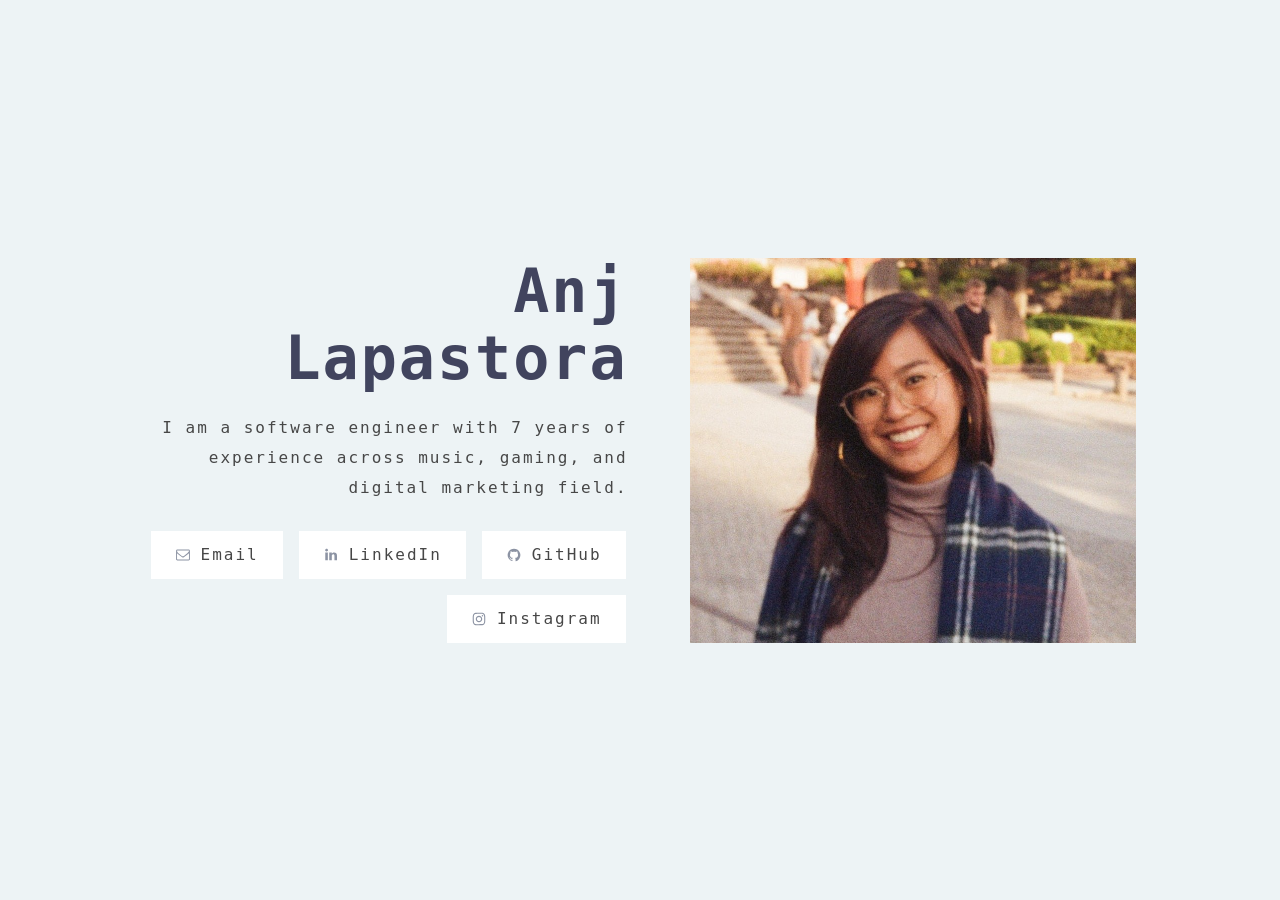
<file: index.html>
<!DOCTYPE html>
<html lang="en">
  <head>
    <meta http-equiv="Content-Type" content="text/html; charset=UTF-8" />
    <title>Anj Lapastora</title>
    <meta name="viewport" content="width=device-width,initial-scale=1" />
    <meta name="color-scheme" content="light only" />
    <meta name="description" content="Anj&#39;s Simple Portfolio" />
    <meta property="og:site_name" content="Anj Lapastora" />
    <meta property="og:title" content="Anj Lapastora" />
    <meta property="og:type" content="website" />
    <meta property="og:description" content="Anj&#39;s Simple Portfolio" />
    <meta property="og:image:type" content="image/jpeg" />
    <meta property="og:image:width" content="1280" />
    <meta property="og:image:height" content="800" />
    <link href="./assets/css2" rel="stylesheet" type="text/css" />
    <style>
      html,
      body,
      div,
      span,
      applet,
      object,
      iframe,
      h1,
      h2,
      h3,
      h4,
      h5,
      h6,
      p,
      blockquote,
      pre,
      a,
      abbr,
      acronym,
      address,
      big,
      cite,
      code,
      del,
      dfn,
      em,
      img,
      ins,
      kbd,
      q,
      s,
      samp,
      small,
      strike,
      strong,
      sub,
      sup,
      tt,
      var,
      b,
      u,
      i,
      center,
      dl,
      dt,
      dd,
      ol,
      ul,
      li,
      fieldset,
      form,
      label,
      legend,
      table,
      caption,
      tbody,
      tfoot,
      thead,
      tr,
      th,
      td,
      article,
      aside,
      canvas,
      details,
      embed,
      figure,
      figcaption,
      footer,
      header,
      hgroup,
      menu,
      nav,
      output,
      ruby,
      section,
      summary,
      time,
      mark,
      audio,
      video {
        margin: 0;
        padding: 0;
        border: 0;
        font-size: 100%;
        font: inherit;
        vertical-align: baseline;
      }
      article,
      aside,
      details,
      figcaption,
      figure,
      footer,
      header,
      hgroup,
      menu,
      nav,
      section {
        display: block;
      }
      body {
        line-height: 1;
      }
      ol,
      ul {
        list-style: none;
      }
      blockquote,
      q {
        quotes: none;
      }
      blockquote:before,
      blockquote:after,
      q:before,
      q:after {
        content: "";
        content: none;
      }
      table {
        border-collapse: collapse;
        border-spacing: 0;
      }
      body {
        -webkit-text-size-adjust: none;
      }
      mark {
        background-color: transparent;
        color: inherit;
      }
      input::-moz-focus-inner {
        border: 0;
        padding: 0;
      }
      input[type="text"],
      input[type="email"],
      select,
      textarea {
        -moz-appearance: none;
        -webkit-appearance: none;
        -ms-appearance: none;
        appearance: none;
      }
      *,
      *:before,
      *:after {
        box-sizing: border-box;
      }
      body {
        line-height: 1;
        min-height: var(--viewport-height);
        min-width: 320px;
        overflow-x: hidden;
        word-wrap: break-word;
        background-color: #edf3f5;
      }
      :root {
        --background-height: 100vh;
        --site-language-alignment: left;
        --site-language-direction: ltr;
        --site-language-flex-alignment: flex-start;
        --site-language-indent-left: 1;
        --site-language-indent-right: 0;
        --viewport-height: 100vh;
      }
      html {
        font-size: 17pt;
      }
      u {
        text-decoration: underline;
      }
      strong {
        color: inherit;
        font-weight: bolder;
      }
      em {
        font-style: italic;
      }
      code {
        background-color: rgba(144, 144, 144, 0.25);
        border-radius: 0.25em;
        font-family: "Lucida Console", "Courier New", monospace;
        font-size: 0.9em;
        font-weight: normal;
        letter-spacing: 0;
        margin: 0 0.25em;
        padding: 0.25em 0.5em;
        text-indent: 0;
      }
      mark {
        background-color: rgba(144, 144, 144, 0.25);
      }
      spoiler-text {
        -webkit-text-stroke: 0;
        background-color: rgba(32, 32, 32, 0.75);
        text-shadow: none;
        text-stroke: 0;
        color: transparent;
        cursor: pointer;
        transition: color 0.1s ease-in-out;
      }
      spoiler-text.active {
        color: #ffffff;
        cursor: text;
      }
      s {
        text-decoration: line-through;
      }
      sub {
        font-size: smaller;
        vertical-align: sub;
      }
      sup {
        font-size: smaller;
        vertical-align: super;
      }
      a {
        color: inherit;
        text-decoration: underline;
        transition: color 0.25s ease;
      }
      a[onclick]:not([href]) {
        cursor: pointer;
      }
      deferred-script {
        display: none;
      }
      #wrapper {
        -webkit-overflow-scrolling: touch;
        align-items: center;
        display: flex;
        flex-direction: column;
        justify-content: center;
        min-height: var(--viewport-height);
        overflow: hidden;
        position: relative;
        z-index: 2;
      }
      #main {
        --alignment: right;
        --flex-alignment: flex-end;
        --indent-left: 0;
        --indent-right: 1;
        --border-radius-tl: 0;
        --border-radius-tr: 0;
        --border-radius-br: 0;
        --border-radius-bl: 0;
        align-items: center;
        display: flex;
        flex-grow: 0;
        flex-shrink: 0;
        justify-content: center;
        max-width: 100%;
        position: relative;
        text-align: var(--alignment);
        z-index: 1;
        transition: opacity 1.375s ease-in-out 0s;
      }
      #main > .inner {
        --padding-horizontal: 4rem;
        --padding-vertical: 4rem;
        --spacing: 0rem;
        --width: 70rem;
        border-radius: var(--border-radius-tl) var(--border-radius-tr)
          var(--border-radius-br) var(--border-radius-bl);
        max-width: 100%;
        position: relative;
        width: var(--width);
        z-index: 1;
        padding: var(--padding-vertical) var(--padding-horizontal);
      }
      #main > .inner > * {
        margin-top: var(--spacing);
        margin-bottom: var(--spacing);
      }
      #main > .inner > :first-child {
        margin-top: 0 !important;
      }
      #main > .inner > :last-child {
        margin-bottom: 0 !important;
      }
      #main > .inner > .full {
        margin-left: calc(var(--padding-horizontal) * -1);
        max-width: calc(100% + calc(var(--padding-horizontal) * 2) + 0.4725px);
        width: calc(100% + calc(var(--padding-horizontal) * 2) + 0.4725px);
      }
      #main > .inner > .full:first-child {
        border-top-left-radius: inherit;
        border-top-right-radius: inherit;
        margin-top: calc(var(--padding-vertical) * -1) !important;
      }
      #main > .inner > .full:last-child {
        border-bottom-left-radius: inherit;
        border-bottom-right-radius: inherit;
        margin-bottom: calc(var(--padding-vertical) * -1) !important;
      }
      #main > .inner > .full.screen {
        border-radius: 0 !important;
        max-width: 100vw;
        position: relative;
        width: 100vw;
        left: 50%;
        margin-left: -50vw;
        right: auto;
      }
      body.is-loading #main {
        opacity: 0;
      }
      body.is-instant #main,
      body.is-instant #main > .inner > *,
      body.is-instant #main > .inner > section > * {
        transition: none !important;
      }
      body.is-instant:after {
        display: none !important;
        transition: none !important;
      }
      @keyframes loading-spinner {
        0% {
          transform: rotate(0deg);
        }
        100% {
          transform: rotate(360deg);
        }
      }
      .deferred:before {
        content: "";
        display: block;
        width: 4rem;
        height: 4rem;
        position: absolute;
        top: 50%;
        left: 50%;
        margin: -2rem 0 0 -2rem;
        animation: loading-spinner 1s infinite linear;
        transition: opacity 0.25s ease;
        transition-delay: 0.5s;
        opacity: 0;
        z-index: -1;
        background-image: url("[data-uri]");
        background-position: center;
        background-repeat: no-repeat;
        background-size: 3rem;
      }
      .deferred.loading:before {
        opacity: 0.35;
        z-index: 0;
      }
      .container {
        position: relative;
      }
      .container > .wrapper {
        vertical-align: top;
        position: relative;
        max-width: 100%;
        border-radius: inherit;
      }
      .container > .wrapper > .inner {
        vertical-align: top;
        position: relative;
        max-width: 100%;
        border-radius: inherit;
        text-align: var(--alignment);
      }
      #main .container.full:first-child > .wrapper {
        border-top-left-radius: inherit;
        border-top-right-radius: inherit;
      }
      #main .container.full:last-child > .wrapper {
        border-bottom-left-radius: inherit;
        border-bottom-right-radius: inherit;
      }
      #main .container.full:first-child > .wrapper > .inner {
        border-top-left-radius: inherit;
        border-top-right-radius: inherit;
      }
      #main .container.full:last-child > .wrapper > .inner {
        border-bottom-left-radius: inherit;
        border-bottom-right-radius: inherit;
      }
      #container02 {
        display: flex;
        width: 100%;
        align-items: center;
        justify-content: center;
        background-color: transparent;
      }
      #container02 > .wrapper > .inner {
        --gutters: 8rem;
        --padding-horizontal: 0rem;
        --padding-vertical: 0rem;
        --spacing: 1.25rem;
        padding: var(--padding-vertical) var(--padding-horizontal);
      }
      #container02 > .wrapper {
        max-width: var(--width);
        width: 100%;
      }
      #container02.default > .wrapper > .inner > * {
        margin-bottom: var(--spacing);
        margin-top: var(--spacing);
      }
      #container02.default > .wrapper > .inner > *:first-child {
        margin-top: 0 !important;
      }
      #container02.default > .wrapper > .inner > *:last-child {
        margin-bottom: 0 !important;
      }
      #container02.columns > .wrapper > .inner {
        flex-wrap: wrap;
        display: flex;
        align-items: center;
      }
      #container02.columns > .wrapper > .inner > * {
        flex-grow: 0;
        flex-shrink: 0;
        max-width: 100%;
        text-align: var(--alignment);
        padding: 0 0 0 var(--gutters);
      }
      #container02.columns > .wrapper > .inner > * > * {
        margin-bottom: var(--spacing);
        margin-top: var(--spacing);
      }
      #container02.columns > .wrapper > .inner > * > *:first-child {
        margin-top: 0 !important;
      }
      #container02.columns > .wrapper > .inner > * > *:last-child {
        margin-bottom: 0 !important;
      }
      #container02.columns > .wrapper > .inner > *:first-child {
        margin-left: calc(var(--gutters) * -1);
      }
      #container02.default > .wrapper > .inner > .full {
        margin-left: calc(var(--padding-horizontal) * -1);
        max-width: none !important;
        width: calc(100% + (var(--padding-horizontal) * 2) + 0.4725px);
      }
      #container02.default > .wrapper > .inner > .full:first-child {
        margin-top: calc(var(--padding-vertical) * -1) !important;
        border-top-left-radius: inherit;
        border-top-right-radius: inherit;
      }
      #container02.default > .wrapper > .inner > .full:last-child {
        margin-bottom: calc(var(--padding-vertical) * -1) !important;
        border-bottom-left-radius: inherit;
        border-bottom-right-radius: inherit;
      }
      #container02.columns > .wrapper > .inner > div > .full {
        margin-left: calc(var(--gutters) * -0.5);
        max-width: none !important;
        width: calc(100% + var(--gutters) + 0.4725px);
      }
      #container02.columns > .wrapper > .inner > div:first-child > .full {
        margin-left: calc(var(--padding-horizontal) * -1);
        width: calc(
          100% + var(--padding-horizontal) + calc(var(--gutters) * 0.5) +
            0.4725px
        );
      }
      #container02.columns > .wrapper > .inner > div:last-child > .full {
        width: calc(
          100% + var(--padding-horizontal) + calc(var(--gutters) * 0.5) +
            0.4725px
        );
      }
      #container02.columns > .wrapper > .inner > div > .full:first-child {
        margin-top: calc(var(--padding-vertical) * -1) !important;
      }
      #container02.columns > .wrapper > .inner > div > .full:last-child {
        margin-bottom: calc(var(--padding-vertical) * -1) !important;
      }
      #container02.columns > .wrapper > .inner > .full {
        align-self: stretch;
      }
      #container02.columns > .wrapper > .inner > .full:first-child {
        border-bottom-left-radius: inherit;
        border-top-left-radius: inherit;
      }
      #container02.columns > .wrapper > .inner > .full:last-child {
        border-bottom-right-radius: inherit;
        border-top-right-radius: inherit;
      }
      #container02.columns
        > .wrapper
        > .inner
        > .full
        > .full:first-child:last-child {
        border-radius: inherit;
        height: calc(100% + (var(--padding-vertical) * 2));
      }
      #container02.columns
        > .wrapper
        > .inner
        > .full
        > .full:first-child:last-child
        > * {
        border-radius: inherit;
        height: 100%;
        position: absolute;
        width: 100%;
      }
      #container02 > .wrapper > .inner > :nth-child(1) {
        width: calc(55% + (var(--gutters) / 2));
      }
      #container02 > .wrapper > .inner > :nth-child(2) {
        width: calc(45% + (var(--gutters) / 2));
      }
      h1,
      h2,
      h3,
      p {
        direction: var(--site-language-direction);
        position: relative;
      }
      h1 span.p,
      h2 span.p,
      h3 span.p,
      p span.p {
        display: block;
        position: relative;
      }
      h1 span[style],
      h2 span[style],
      h3 span[style],
      p span[style],
      h1 strong,
      h2 strong,
      h3 strong,
      p strong,
      h1 a,
      h2 a,
      h3 a,
      p a,
      h1 code,
      h2 code,
      h3 code,
      p code,
      h1 mark,
      h2 mark,
      h3 mark,
      p mark,
      h1 spoiler-text,
      h2 spoiler-text,
      h3 spoiler-text,
      p spoiler-text {
        -webkit-text-fill-color: currentcolor;
      }
      #text01 {
        color: #41445e;
        font-family: "Inconsolata", monospace;
        letter-spacing: 0.125rem;
        width: calc(100% + 0.125rem);
        font-size: 3.75em;
        line-height: 1.125;
        font-weight: 700;
      }
      #text01 a {
        text-decoration: underline;
      }
      #text01 a:hover {
        text-decoration: none;
      }
      #text01 span.p:nth-child(n + 2) {
        margin-top: 1rem;
      }
      #text02 {
        color: #474747;
        font-family: "Inconsolata", monospace;
        letter-spacing: 0.125rem;
        width: calc(100% + 0.125rem);
        font-size: 1em;
        line-height: 1.875;
        font-weight: 400;
      }
      #text02 a {
        text-decoration: underline;
      }
      #text02 a:hover {
        text-decoration: none;
      }
      #text02 span.p:nth-child(n + 2) {
        margin-top: 1rem;
      }
      .buttons {
        cursor: default;
        display: flex;
        justify-content: var(--flex-alignment);
        letter-spacing: 0;
        padding: 0;
      }
      .buttons li {
        max-width: 100%;
      }
      .buttons li a {
        align-items: center;
        justify-content: center;
        max-width: 100%;
        text-align: center;
        text-decoration: none;
        vertical-align: middle;
        white-space: nowrap;
      }
      #buttons02 {
        gap: 1rem;
        flex-direction: row;
        flex-wrap: wrap;
      }
      #buttons02:not(:first-child) {
        margin-top: 1.75rem !important;
      }
      #buttons02:not(:last-child) {
        margin-bottom: 1.75rem !important;
      }
      #buttons02 li a {
        display: inline-flex;
        width: auto;
        height: 3rem;
        line-height: 3rem;
        padding: 0 1.5rem;
        vertical-align: middle;
        font-family: "Inconsolata", monospace;
        letter-spacing: 0.125rem;
        padding-left: calc(0.125rem + 1.5rem);
        font-size: 1em;
        font-weight: 400;
        border-radius: 0rem;
        transition: color 0.25s ease, background-color 0.25s ease,
          border-color 0.25s ease;
      }
      #buttons02 li a svg {
        display: block;
        fill: #474747;
        flex-grow: 0;
        flex-shrink: 0;
        height: 100%;
        min-width: 16px;
        width: 1em;
        margin-left: -0.125em;
        margin-right: calc(0.5em + 0.125rem);
        transition: fill 0.25s ease;
      }
      #buttons02 li a .label {
        direction: var(--site-language-direction);
        overflow: hidden;
      }
      #buttons02 .button {
        background-color: #ffffff;
        color: #474747;
      }
      #buttons02 .button svg {
        fill: #8c93a3;
      }
      #buttons02 .button:hover {
        background-color: #ffe7d9 !important;
      }
      .image {
        display: block;
        line-height: 0;
        max-width: 100%;
        position: relative;
      }
      .image .frame {
        -webkit-backface-visibility: hidden;
        -webkit-transform: translate3d(0, 0, 0);
        display: inline-block;
        max-width: 100%;
        overflow: hidden;
        vertical-align: top;
        width: 100%;
      }
      .image .frame img {
        border-radius: 0 !important;
        max-width: 100%;
        vertical-align: top;
        width: inherit;
      }
      .image.full .frame {
        display: block;
      }
      .image.full:first-child .frame {
        border-top-left-radius: inherit;
        border-top-right-radius: inherit;
      }
      .image.full:last-child .frame {
        border-bottom-left-radius: inherit;
        border-bottom-right-radius: inherit;
      }
      #image01 .frame {
        width: 100vw;
        transition: none;
      }
      #image01 img {
        height: 100% !important;
        object-fit: cover;
        object-position: center;
        width: 100% !important;
      }
      #image01 .frame img {
        transition: none;
      }
      .icc-credits {
        display: block;
        opacity: 1 !important;
        position: relative;
        transition-delay: 0s !important;
      }
      .icc-credits span {
        border-radius: 24px;
        cursor: pointer;
        display: inline-block;
        font-family: Arial, sans-serif;
        font-size: 12px;
        letter-spacing: 0;
        line-height: 1;
        position: relative;
        text-decoration: none;
        width: auto;
      }
      .icc-credits span a {
        display: inline-block;
        padding: 0.5em 0.375em;
        position: relative;
        text-decoration: none;
        transition: color 0.25s ease, transform 0.25s ease;
        z-index: 1;
      }
      .icc-credits span a:before {
        content: "( ";
        opacity: 1;
        transition: opacity 0.25s ease;
      }
      .icc-credits span a:after {
        content: " )";
        opacity: 1;
        transition: opacity 0.25s ease;
      }
      .icc-credits span::after {
        background-image: linear-gradient(30deg, #a464a1 15%, #3b5dad 85%);
        border-radius: inherit;
        box-shadow: 0 0.25em 1.25em 0 rgba(0, 0, 0, 0.25);
        content: "";
        display: block;
        height: calc(100% + 2px);
        left: -1px;
        opacity: 0;
        pointer-events: none;
        position: absolute;
        top: -1px;
        transition: opacity 0.25s ease, box-shadow 0.25s ease,
          transform 0.25s ease;
        width: calc(100% + 2px);
      }
      .icc-credits span:hover {
        text-transform: none !important;
      }
      .icc-credits span:hover a {
        color: #ffffff !important;
        transform: scale(1.1) translateY(-0.05rem);
      }
      .icc-credits span:hover a:before {
        opacity: 0;
      }
      .icc-credits span:hover a:after {
        opacity: 0;
      }
      .icc-credits span:hover::after {
        opacity: 1;
        transform: scale(1.1) translateY(-0.05rem);
      }
      #credits span {
        color: rgba(65, 68, 94, 0.498);
        margin-top: 1.5rem !important;
      }
      @media (max-width: 1920px) {
      }
      @media (max-width: 1680px) {
        html {
          font-size: 12pt;
        }
      }
      @media (max-width: 1280px) {
        html {
          font-size: 12pt;
        }
      }
      @media (max-width: 1024px) {
      }
      @media (max-width: 980px) {
        html {
          font-size: 11pt;
        }
      }
      @media (max-width: 736px) {
        html {
          font-size: 12pt;
        }
        #main {
          --alignment: center;
          --flex-alignment: center;
          --indent-left: 1;
          --indent-right: 1;
        }
        #main > .inner {
          --padding-horizontal: 2rem;
          --padding-vertical: 2rem;
          --spacing: 0rem;
        }
        #container02 > .wrapper > .inner {
          --gutters: 4rem;
          --padding-horizontal: 0rem;
          --padding-vertical: 0rem;
          --spacing: 1.25rem;
        }
        #container02.columns > .wrapper > .inner {
          flex-direction: column-reverse !important;
          flex-wrap: nowrap !important;
        }
        #container02.columns > .wrapper > .inner > span {
          height: 0;
          margin-top: calc(var(--padding-vertical) * -2);
          pointer-events: none;
          visibility: hidden;
        }
        #container02.columns > .wrapper > .inner > *:first-child {
          margin-left: 0 !important;
          padding-bottom: 0 !important;
        }
        #container02.columns > .wrapper > .inner > * {
          padding: calc(var(--gutters) * 0.5) 0 !important;
        }
        #container02.columns > .wrapper > .inner > *:last-child {
          padding-top: 0 !important;
        }
        #container02.columns > .wrapper > .inner > div > .full {
          margin-left: calc(var(--padding-horizontal) * -1);
          width: calc(100% + (var(--padding-horizontal) * 2) + 0.4725px);
        }
        #container02.columns > .wrapper > .inner > div:first-of-type > .full {
          margin-left: calc(var(--padding-horizontal) * -1);
          width: calc(100% + (var(--padding-horizontal) * 2) + 0.4725px);
        }
        #container02.columns > .wrapper > .inner > div:last-of-type > .full {
          margin-left: calc(var(--padding-horizontal) * -1);
          width: calc(100% + (var(--padding-horizontal) * 2) + 0.4725px);
        }
        #container02.columns > .wrapper > .inner > div > .full:first-child {
          margin-top: calc(var(--gutters) * -0.5) !important;
        }
        #container02.columns > .wrapper > .inner > div > .full:last-child {
          margin-bottom: calc(var(--gutters) * -0.5) !important;
        }
        #container02.columns
          > .wrapper
          > .inner
          > div:last-of-type
          > .full:first-child {
          margin-top: calc(var(--padding-vertical) * -1) !important;
        }
        #container02.columns
          > .wrapper
          > .inner
          > div:first-of-type
          > .full:last-child {
          margin-bottom: calc(var(--padding-vertical) * -1) !important;
        }
        #container02.columns > .wrapper > .inner > div:last-of-type,
        #container02.columns
          > .wrapper
          > .inner
          > div:last-of-type
          > .full:first-child {
          border-top-left-radius: inherit;
          border-top-right-radius: inherit;
        }
        #container02.columns > .wrapper > .inner > div:first-of-type,
        #container02.columns
          > .wrapper
          > .inner
          > div:first-of-type
          > .full:last-child {
          border-bottom-left-radius: inherit;
          border-bottom-right-radius: inherit;
        }
        #container02.columns > .wrapper > .inner > div:last-of-type,
        #container02.columns
          > .wrapper
          > .inner
          > div:last-of-type
          > .full:last-child {
          border-bottom-right-radius: 0 !important;
        }
        #container02.columns > .wrapper > .inner > div:first-of-type,
        #container02.columns
          > .wrapper
          > .inner
          > div:first-of-type
          > .full:first-child {
          border-top-left-radius: 0 !important;
        }
        #container02.columns
          > .wrapper
          > .inner
          > .full
          > .full:first-child:last-child {
          height: auto;
        }
        #container02.columns
          > .wrapper
          > .inner
          > .full
          > .full:first-child:last-child
          > * {
          height: auto;
          position: relative;
          width: auto;
        }
        #container02 > .wrapper > .inner > :nth-child(1) {
          min-height: 100% !important;
          width: 100% !important;
        }
        #container02 > .wrapper > .inner > :nth-child(2) {
          min-height: 100% !important;
          width: 100% !important;
        }
        #text01 {
          letter-spacing: 0.109375rem;
          width: calc(100% + 0.109375rem);
          font-size: 3em;
          line-height: 1.25;
        }
        #text02 {
          letter-spacing: 0.109375rem;
          width: calc(100% + 0.109375rem);
          font-size: 1em;
          line-height: 1.875;
        }
        #buttons02 {
          gap: 1rem;
        }
        #buttons02:not(:first-child) {
          margin-top: 1.3125rem !important;
        }
        #buttons02:not(:last-child) {
          margin-bottom: 1.3125rem !important;
        }
        #buttons02 li a {
          letter-spacing: 0.125rem;
          padding-left: calc(0.125rem + 1.5rem);
          font-size: 1em;
        }
        #buttons02 li a svg {
          width: 1em;
        }
        #image01 .frame {
          height: 18.75rem !important;
        }
        #image01 img {
          height: 100% !important;
          object-fit: cover;
          object-position: center;
          width: 100% !important;
        }
      }
      @media (max-width: 480px) {
        #main > .inner {
          --spacing: 0rem;
        }
        #container02 > .wrapper > .inner {
          --spacing: 1.09375rem;
        }
        #buttons02 {
          flex-direction: column;
          flex-wrap: nowrap;
        }
        #buttons02 li a {
          max-width: 32rem;
          width: 100%;
        }
        #image01 .frame {
          height: 15rem !important;
        }
      }
      @media (max-width: 360px) {
        #main > .inner {
          --padding-horizontal: 1.5rem;
          --padding-vertical: 1.5rem;
          --spacing: 0rem;
        }
        #container02 > .wrapper > .inner {
          --gutters: 4rem;
          --padding-horizontal: 0rem;
          --padding-vertical: 0rem;
          --spacing: 0.9375rem;
        }
        #text01 {
          font-size: 3em;
        }
        #text02 {
          font-size: 1em;
        }
        #buttons02 {
          gap: 0.75rem;
        }
        #image01 .frame {
          height: 13.125rem !important;
        }
      }
    </style>
    <noscript
      ><style>
        body {
          overflow: auto !important;
        }
        #main {
          opacity: 1 !important;
          transform: none !important;
          transition: none !important;
          filter: none !important;
        }
      </style></noscript
    >
    <style></style>
  </head>
  <body class="is-ready">
    <svg
      xmlns="http://www.w3.org/2000/svg"
      version="1.1"
      xmlns:xlink="http://www.w3.org/1999/xlink"
      viewBox="0 0 40 40"
      display="none"
      width="0"
      height="0"
    >
      <symbol id="icon-c0646d28bbeb18e39eb973f96b44bd0f" viewBox="0 0 40 40">
        <path
          d="M34.9,30.5V15.6c-0.4,0.4-0.8,0.9-1.4,1.2c-3.4,2.7-6.2,4.8-8.2,6.6c-0.6,0.5-1.1,0.9-1.6,1.2c-0.4,0.3-0.9,0.6-1.7,0.9 c-0.7,0.3-1.4,0.5-2,0.5l0,0c-0.6,0-1.2-0.2-2-0.5c-0.7-0.3-1.2-0.6-1.7-0.9c-0.4-0.3-0.9-0.7-1.6-1.2c-2.1-1.7-4.8-3.8-8.2-6.6 c-0.5-0.4-0.9-0.8-1.4-1.2v14.9c0,0.2,0.1,0.3,0.2,0.4C5.7,31,5.9,31.1,6,31.1h28.4c0.2,0,0.3-0.1,0.4-0.2 C34.8,30.8,34.9,30.7,34.9,30.5L34.9,30.5z M34.9,10.2V9.7c0,0,0-0.1,0-0.2c0-0.1,0-0.2-0.1-0.2c-0.1,0-0.1,0-0.1-0.2 c0-0.1-0.1-0.2-0.2-0.1c-0.1,0-0.2,0-0.3,0H5.8C5.6,8.9,5.4,9,5.3,9.1C5.2,9.2,5.1,9.3,5.1,9.5c0,2.2,0.9,4,2.8,5.5 c2.5,2,5.1,4,7.7,6.1c0.1,0.1,0.3,0.2,0.7,0.5c0.4,0.3,0.6,0.5,0.9,0.7c0.2,0.2,0.5,0.4,0.8,0.6c0.3,0.2,0.7,0.4,0.9,0.5 c0.3,0.1,0.6,0.2,0.8,0.2l0,0c0.2,0,0.5-0.1,0.8-0.2c0.3-0.1,0.6-0.3,0.9-0.5c0.3-0.2,0.6-0.4,0.8-0.6c0.2-0.2,0.5-0.4,0.9-0.7 c0.4-0.3,0.6-0.5,0.6-0.5c2.7-2.1,5.3-4.2,7.7-6.1c0.7-0.5,1.4-1.2,2-2.2C34.6,11.8,34.9,11,34.9,10.2L34.9,10.2z M37.3,9.5v21 c0,0.8-0.3,1.6-0.9,2.2s-1.4,0.9-2.2,0.9H5.8c-0.8,0-1.6-0.3-2.2-0.9c-0.6-0.6-0.9-1.4-0.9-2.2v-21c0-0.8,0.3-1.6,0.9-2.2 s1.4-0.9,2.2-0.9h28.4c0.8,0,1.6,0.3,2.2,0.9S37.3,8.7,37.3,9.5z"
        ></path>
      </symbol>
      <symbol id="icon-bf393d6ea48a4e69e1ed58a3563b94a5" viewBox="0 0 40 40">
        <path
          d="M12.1,13.8v19.1H5.7V13.8C5.7,13.8,12.1,13.8,12.1,13.8z M12.5,7.9c0,0.9-0.3,1.7-1,2.4c-0.7,0.6-1.5,0.9-2.6,0.9h0 c-1.1,0-1.9-0.3-2.5-0.9c-0.6-0.6-1-1.4-1-2.4c0-1,0.3-1.7,1-2.4S7.9,4.6,9,4.6s1.9,0.3,2.6,0.9S12.5,6.9,12.5,7.9z M35,22v11h-6.4 V22.7c0-1.4-0.3-2.4-0.8-3.2c-0.5-0.8-1.3-1.1-2.4-1.1c-0.8,0-1.5,0.2-2,0.7c-0.5,0.4-1,1-1.2,1.7c-0.1,0.4-0.2,0.9-0.2,1.6v10.7 h-6.4c0-5.1,0-9.3,0-12.5s0-5.1,0-5.7l0-0.9H22v2.8h0c0.3-0.4,0.5-0.8,0.8-1.1c0.3-0.3,0.6-0.6,1.1-1c0.5-0.4,1-0.6,1.7-0.8 c0.7-0.2,1.4-0.3,2.2-0.3c2.2,0,4,0.7,5.3,2.2C34.4,17,35,19.1,35,22L35,22z"
        ></path>
      </symbol>
      <symbol id="icon-8c4b37645de3c276d895d87df51ba614" viewBox="0 0 40 40">
        <path
          d="M36,20.3c0,3.5-1,6.6-3.1,9.4c-2,2.8-4.7,4.7-7.9,5.8c-0.4,0.1-0.6,0-0.8-0.1c-0.2-0.2-0.3-0.4-0.3-0.6v-4.4 c0-1.3-0.4-2.3-1.1-3c0.8-0.1,1.5-0.2,2.1-0.4c0.6-0.2,1.3-0.4,2-0.8c0.7-0.4,1.2-0.8,1.7-1.4c0.5-0.5,0.8-1.3,1.1-2.2 s0.4-2,0.4-3.1c0-1.7-0.5-3.1-1.6-4.3c0.5-1.3,0.5-2.7-0.2-4.2c-0.4-0.1-1,0-1.7,0.2c-0.7,0.3-1.4,0.6-1.9,0.9L24,12.5 c-1.3-0.4-2.6-0.5-4-0.5s-2.7,0.2-4,0.5c-0.2-0.2-0.5-0.3-0.9-0.6c-0.4-0.2-0.9-0.5-1.7-0.8c-0.8-0.3-1.4-0.4-1.8-0.3 c-0.6,1.6-0.7,3-0.1,4.2c-1.1,1.2-1.6,2.6-1.6,4.3c0,1.2,0.1,2.2,0.4,3.1s0.6,1.6,1.1,2.2s1,1,1.7,1.4c0.7,0.4,1.3,0.6,2,0.8 c0.6,0.2,1.3,0.3,2.1,0.4c-0.6,0.5-0.9,1.2-1,2.1c-0.3,0.1-0.6,0.2-0.9,0.3c-0.3,0.1-0.7,0.1-1.2,0.1c-0.5,0-0.9-0.1-1.4-0.4 c-0.5-0.3-0.8-0.7-1.2-1.3c-0.3-0.4-0.6-0.8-1-1.1c-0.4-0.3-0.8-0.4-1-0.5L9,26.5c-0.3,0-0.5,0-0.6,0.1c-0.1,0.1-0.1,0.1-0.1,0.2 c0,0.1,0.1,0.2,0.2,0.3c0.1,0.1,0.2,0.2,0.3,0.2l0.1,0.1c0.3,0.1,0.6,0.4,0.9,0.8s0.5,0.7,0.7,1.1l0.2,0.5c0.2,0.5,0.5,1,0.9,1.3 c0.4,0.3,0.9,0.5,1.4,0.6c0.5,0.1,1,0.1,1.4,0.1c0.5,0,0.9,0,1.2-0.1l0.5-0.1c0,0.5,0,1.1,0,1.9c0,0.7,0,1.1,0,1.1 c0,0.2-0.1,0.5-0.3,0.6c-0.2,0.2-0.5,0.2-0.8,0.1c-3.2-1.1-5.8-3-7.9-5.8S4,23.8,4,20.3c0-2.9,0.7-5.6,2.1-8S9.5,7.8,12,6.4 s5.1-2.1,8-2.1s5.6,0.7,8,2.1s4.4,3.4,5.8,5.8S36,17.4,36,20.3L36,20.3z"
        ></path>
      </symbol>
      <symbol id="icon-85976685de3e4af37529a1ce5d57d2a7" viewBox="0 0 40 40">
        <path
          d="M20,7c4.2,0,4.7,0,6.3,0.1c1.5,0.1,2.3,0.3,3,0.5C30,8,30.5,8.3,31.1,8.9c0.5,0.5,0.9,1.1,1.2,1.8c0.2,0.5,0.5,1.4,0.5,3 C33,15.3,33,15.8,33,20s0,4.7-0.1,6.3c-0.1,1.5-0.3,2.3-0.5,3c-0.3,0.7-0.6,1.2-1.2,1.8c-0.5,0.5-1.1,0.9-1.8,1.2 c-0.5,0.2-1.4,0.5-3,0.5C24.7,33,24.2,33,20,33s-4.7,0-6.3-0.1c-1.5-0.1-2.3-0.3-3-0.5C10,32,9.5,31.7,8.9,31.1 C8.4,30.6,8,30,7.7,29.3c-0.2-0.5-0.5-1.4-0.5-3C7,24.7,7,24.2,7,20s0-4.7,0.1-6.3c0.1-1.5,0.3-2.3,0.5-3C8,10,8.3,9.5,8.9,8.9 C9.4,8.4,10,8,10.7,7.7c0.5-0.2,1.4-0.5,3-0.5C15.3,7.1,15.8,7,20,7z M20,4.3c-4.3,0-4.8,0-6.5,0.1c-1.6,0-2.8,0.3-3.8,0.7 C8.7,5.5,7.8,6,6.9,6.9C6,7.8,5.5,8.7,5.1,9.7c-0.4,1-0.6,2.1-0.7,3.8c-0.1,1.7-0.1,2.2-0.1,6.5s0,4.8,0.1,6.5 c0,1.6,0.3,2.8,0.7,3.8c0.4,1,0.9,1.9,1.8,2.8c0.9,0.9,1.7,1.4,2.8,1.8c1,0.4,2.1,0.6,3.8,0.7c1.6,0.1,2.2,0.1,6.5,0.1 s4.8,0,6.5-0.1c1.6-0.1,2.9-0.3,3.8-0.7c1-0.4,1.9-0.9,2.8-1.8c0.9-0.9,1.4-1.7,1.8-2.8c0.4-1,0.6-2.1,0.7-3.8 c0.1-1.6,0.1-2.2,0.1-6.5s0-4.8-0.1-6.5c-0.1-1.6-0.3-2.9-0.7-3.8c-0.4-1-0.9-1.9-1.8-2.8c-0.9-0.9-1.7-1.4-2.8-1.8 c-1-0.4-2.1-0.6-3.8-0.7C24.8,4.3,24.3,4.3,20,4.3L20,4.3L20,4.3z"
        ></path>
        <path
          d="M20,11.9c-4.5,0-8.1,3.7-8.1,8.1s3.7,8.1,8.1,8.1s8.1-3.7,8.1-8.1S24.5,11.9,20,11.9z M20,25.2c-2.9,0-5.2-2.3-5.2-5.2 s2.3-5.2,5.2-5.2s5.2,2.3,5.2,5.2S22.9,25.2,20,25.2z"
        ></path>
        <path
          d="M30.6,11.6c0,1-0.8,1.9-1.9,1.9c-1,0-1.9-0.8-1.9-1.9s0.8-1.9,1.9-1.9C29.8,9.7,30.6,10.5,30.6,11.6z"
        ></path>
      </symbol>
    </svg>
    <div id="wrapper">
      <div id="main">
        <div class="inner">
          <div id="container02" class="container columns">
            <div class="wrapper">
              <div class="inner">
                <div>
                  <h1 id="text01"><strong>Anj Lapastora</strong></h1>
                  <p id="text02">
                    I am a software engineer with 7 years of experience across
                    music, gaming, and digital marketing field.
                  </p>
                  <ul id="buttons02" class="buttons">
                    <li>
                      <a
                        href="mailto:angelicalapastora@gmail.com"
                        class="button n01"
                        ><svg>
                          <use
                            xlink:href="#icon-c0646d28bbeb18e39eb973f96b44bd0f"
                          ></use></svg
                        ><span class="label">Email</span></a
                      >
                    </li>
                    <li>
                      <a
                        href="https://www.linkedin.com/in/angelica-lapastora-6585b2139?utm_source=share&amp;utm_campaign=share_via&amp;utm_content=profile&amp;utm_medium=ios_app"
                        class="button n02"
                        ><svg>
                          <use
                            xlink:href="#icon-bf393d6ea48a4e69e1ed58a3563b94a5"
                          ></use></svg
                        ><span class="label">LinkedIn</span></a
                      >
                    </li>
                    <li>
                      <a
                        href="https://github.com/anjlapastora"
                        class="button n03"
                        ><svg>
                          <use
                            xlink:href="#icon-8c4b37645de3c276d895d87df51ba614"
                          ></use></svg
                        ><span class="label">GitHub</span></a
                      >
                    </li>
                    <li>
                      <a
                        href="https://www.instagram.com/francesanj/"
                        class="button n04"
                        ><svg>
                          <use
                            xlink:href="#icon-85976685de3e4af37529a1ce5d57d2a7"
                          ></use></svg
                        ><span class="label">Instagram</span></a
                      >
                    </li>
                  </ul>
                </div>
                <div class="full">
                  <div id="image01" class="image full" data-position="center">
                    <span
                      class="frame deferred"
                      style="
                        background-image: none;
                        background-size: 100% 100%;
                        background-position: left top;
                        background-repeat: no-repeat;
                      "
                      ><img
                        src="./assets/image01.jpg"
                        data-src="done"
                        alt=""
                        style="opacity: 1"
                    /></span>
                  </div>
                </div>
              </div>
            </div>
          </div>
          </div>
        </div>
      </div>
    </div>
    <script>
      (function () {
        var on = addEventListener,
          off = removeEventListener,
          $ = function (q) {
            return document.querySelector(q);
          },
          $$ = function (q) {
            return document.querySelectorAll(q);
          },
          $body = document.body,
          $inner = $(".inner"),
          client = (function () {
            var o = {
                browser: "other",
                browserVersion: 0,
                os: "other",
                osVersion: 0,
                mobile: false,
                canUse: null,
                flags: { lsdUnits: false },
              },
              ua = navigator.userAgent,
              a,
              i;
            a = [
              ["firefox", /Firefox\/([0-9\.]+)/],
              ["edge", /Edge\/([0-9\.]+)/],
              ["safari", /Version\/([0-9\.]+).+Safari/],
              ["chrome", /Chrome\/([0-9\.]+)/],
              ["chrome", /CriOS\/([0-9\.]+)/],
              ["ie", /Trident\/.+rv:([0-9]+)/],
            ];
            for (i = 0; i < a.length; i++) {
              if (ua.match(a[i][1])) {
                o.browser = a[i][0];
                o.browserVersion = parseFloat(RegExp.$1);
                break;
              }
            }
            a = [
              [
                "ios",
                /([0-9_]+) like Mac OS X/,
                function (v) {
                  return v.replace("_", ".").replace("_", "");
                },
              ],
              [
                "ios",
                /CPU like Mac OS X/,
                function (v) {
                  return 0;
                },
              ],
              [
                "ios",
                /iPad; CPU/,
                function (v) {
                  return 0;
                },
              ],
              ["android", /Android ([0-9\.]+)/, null],
              [
                "mac",
                /Macintosh.+Mac OS X ([0-9_]+)/,
                function (v) {
                  return v.replace("_", ".").replace("_", "");
                },
              ],
              ["windows", /Windows NT ([0-9\.]+)/, null],
              ["undefined", /Undefined/, null],
            ];
            for (i = 0; i < a.length; i++) {
              if (ua.match(a[i][1])) {
                o.os = a[i][0];
                o.osVersion = parseFloat(
                  a[i][2] ? a[i][2](RegExp.$1) : RegExp.$1
                );
                break;
              }
            }
            if (
              o.os == "mac" &&
              "ontouchstart" in window &&
              ((screen.width == 1024 && screen.height == 1366) ||
                (screen.width == 834 && screen.height == 1112) ||
                (screen.width == 810 && screen.height == 1080) ||
                (screen.width == 768 && screen.height == 1024))
            )
              o.os = "ios";
            o.mobile = o.os == "android" || o.os == "ios";
            var _canUse = document.createElement("div");
            o.canUse = function (property, value) {
              var style;
              style = _canUse.style;
              if (!(property in style)) return false;
              if (typeof value !== "undefined") {
                style[property] = value;
                if (style[property] == "") return false;
              }
              return true;
            };
            o.flags.lsdUnits = o.canUse("width", "100dvw");
            return o;
          })(),
          trigger = function (t) {
            dispatchEvent(new Event(t));
          },
          cssRules = function (selectorText) {
            var ss = document.styleSheets,
              a = [],
              f = function (s) {
                var r = s.cssRules,
                  i;
                for (i = 0; i < r.length; i++) {
                  if (
                    r[i] instanceof CSSMediaRule &&
                    matchMedia(r[i].conditionText).matches
                  )
                    f(r[i]);
                  else if (
                    r[i] instanceof CSSStyleRule &&
                    r[i].selectorText == selectorText
                  )
                    a.push(r[i]);
                }
              },
              x,
              i;
            for (i = 0; i < ss.length; i++) f(ss[i]);
            return a;
          },
          thisHash = function () {
            var h = location.hash ? location.hash.substring(1) : null,
              a;
            if (!h) return null;
            if (h.match(/\?/)) {
              a = h.split("?");
              h = a[0];
              history.replaceState(undefined, undefined, "#" + h);
              window.location.search = a[1];
            }
            if (h.length > 0 && !h.match(/^[a-zA-Z]/)) h = "x" + h;
            if (typeof h == "string") h = h.toLowerCase();
            return h;
          },
          scrollToElement = function (e, style, duration) {
            var y, cy, dy, start, easing, offset, f;
            if (!e) y = 0;
            else {
              offset =
                (e.dataset.scrollOffset
                  ? parseInt(e.dataset.scrollOffset)
                  : 0) *
                parseFloat(getComputedStyle(document.documentElement).fontSize);
              switch (
                e.dataset.scrollBehavior ? e.dataset.scrollBehavior : "default"
              ) {
                case "default":
                default:
                  y = e.offsetTop + offset;
                  break;
                case "center":
                  if (e.offsetHeight < window.innerHeight)
                    y =
                      e.offsetTop -
                      (window.innerHeight - e.offsetHeight) / 2 +
                      offset;
                  else y = e.offsetTop - offset;
                  break;
                case "previous":
                  if (e.previousElementSibling)
                    y =
                      e.previousElementSibling.offsetTop +
                      e.previousElementSibling.offsetHeight +
                      offset;
                  else y = e.offsetTop + offset;
                  break;
              }
            }
            if (!style) style = "smooth";
            if (!duration) duration = 750;
            if (style == "instant") {
              window.scrollTo(0, y);
              return;
            }
            start = Date.now();
            cy = window.scrollY;
            dy = y - cy;
            switch (style) {
              case "linear":
                easing = function (t) {
                  return t;
                };
                break;
              case "smooth":
                easing = function (t) {
                  return t < 0.5
                    ? 4 * t * t * t
                    : (t - 1) * (2 * t - 2) * (2 * t - 2) + 1;
                };
                break;
            }
            f = function () {
              var t = Date.now() - start;
              if (t >= duration) window.scroll(0, y);
              else {
                window.scroll(0, cy + dy * easing(t / duration));
                requestAnimationFrame(f);
              }
            };
            f();
          },
          scrollToTop = function () {
            scrollToElement(null);
          },
          loadElements = function (parent) {
            var a, e, x, i;
            a = parent.querySelectorAll('iframe[data-src]:not([data-src=""])');
            for (i = 0; i < a.length; i++) {
              a[i].contentWindow.location.replace(a[i].dataset.src);
              a[i].dataset.initialSrc = a[i].dataset.src;
              a[i].dataset.src = "";
            }
            a = parent.querySelectorAll("video[autoplay]");
            for (i = 0; i < a.length; i++) {
              if (a[i].paused) a[i].play();
            }
            e = parent.querySelector('[data-autofocus="1"]');
            x = e ? e.tagName : null;
            switch (x) {
              case "FORM":
                e = e.querySelector(
                  ".field input, .field select, .field textarea"
                );
                if (e) e.focus();
                break;
              default:
                break;
            }
            a = parent.querySelectorAll("deferred-script");
            for (i = 0; i < a.length; i++) {
              x = document.createElement("script");
              x.setAttribute("data-deferred", "");
              if (a[i].getAttribute("src"))
                x.setAttribute("src", a[i].getAttribute("src"));
              if (a[i].textContent) x.textContent = a[i].textContent;
              a[i].replaceWith(x);
            }
          },
          unloadElements = function (parent) {
            var a, e, x, i;
            a = parent.querySelectorAll('iframe[data-src=""]');
            for (i = 0; i < a.length; i++) {
              if (a[i].dataset.srcUnload === "0") continue;
              if ("initialSrc" in a[i].dataset)
                a[i].dataset.src = a[i].dataset.initialSrc;
              else a[i].dataset.src = a[i].src;
              a[i].contentWindow.location.replace("about:blank");
            }
            a = parent.querySelectorAll("video");
            for (i = 0; i < a.length; i++) {
              if (!a[i].paused) a[i].pause();
            }
            e = $(":focus");
            if (e) e.blur();
          };
        window._scrollToTop = scrollToTop;
        var thisUrl = function () {
          return window.location.href
            .replace(window.location.search, "")
            .replace(/#$/, "");
        };
        var getVar = function (name) {
          var a = window.location.search.substring(1).split("&"),
            b,
            k;
          for (k in a) {
            b = a[k].split("=");
            if (b[0] == name) return b[1];
          }
          return null;
        };
        var errors = {
          handle: function (handler) {
            window.onerror = function (message, url, line, column, error) {
              handler(error.message);
              return true;
            };
          },
          unhandle: function () {
            window.onerror = null;
          },
        };
        on("load", loadHandler);
        loadElements(document.body);
        var style, sheet, rule;
        style = document.createElement("style");
        style.appendChild(document.createTextNode(""));
        document.head.appendChild(style);
        sheet = style.sheet;
        if (client.mobile) {
          (function () {
            if (client.flags.lsdUnits) {
              document.documentElement.style.setProperty(
                "--viewport-height",
                "100svh"
              );
              document.documentElement.style.setProperty(
                "--background-height",
                "100lvh"
              );
            } else {
              var f = function () {
                document.documentElement.style.setProperty(
                  "--viewport-height",
                  window.innerHeight + "px"
                );
                document.documentElement.style.setProperty(
                  "--background-height",
                  window.innerHeight + 250 + "px"
                );
              };
              on("load", f);
              on("orientationchange", function () {
                setTimeout(function () {
                  f();
                }, 100);
              });
            }
          })();
        }
        if (client.os == "android") {
          (function () {
            sheet.insertRule("body::after { }", 0);
            rule = sheet.cssRules[0];
            var f = function () {
              rule.style.cssText =
                "height: " + Math.max(screen.width, screen.height) + "px";
            };
            on("load", f);
            on("orientationchange", f);
            on("touchmove", f);
          })();
          $body.classList.add("is-touch");
        } else if (client.os == "ios") {
          if (client.osVersion <= 11)
            (function () {
              sheet.insertRule("body::after { }", 0);
              rule = sheet.cssRules[0];
              rule.style.cssText = "-webkit-transform: scale(1.0)";
            })();
          if (client.osVersion <= 11)
            (function () {
              sheet.insertRule("body.ios-focus-fix::before { }", 0);
              rule = sheet.cssRules[0];
              rule.style.cssText = "height: calc(100% + 60px)";
              on(
                "focus",
                function (event) {
                  $body.classList.add("ios-focus-fix");
                },
                true
              );
              on(
                "blur",
                function (event) {
                  $body.classList.remove("ios-focus-fix");
                },
                true
              );
            })();
          $body.classList.add("is-touch");
        }
        var scrollEvents = {
          items: [],
          add: function (o) {
            this.items.push({
              element: o.element,
              triggerElement:
                "triggerElement" in o && o.triggerElement
                  ? o.triggerElement
                  : o.element,
              enter: "enter" in o ? o.enter : null,
              leave: "leave" in o ? o.leave : null,
              mode: "mode" in o ? o.mode : 4,
              threshold: "threshold" in o ? o.threshold : 0.25,
              offset: "offset" in o ? o.offset : 0,
              initialState: "initialState" in o ? o.initialState : null,
              state: false,
            });
          },
          handler: function () {
            var height, top, bottom, scrollPad;
            if (client.os == "ios") {
              height = document.documentElement.clientHeight;
              top = document.body.scrollTop + window.scrollY;
              bottom = top + height;
              scrollPad = 125;
            } else {
              height = document.documentElement.clientHeight;
              top = document.documentElement.scrollTop;
              bottom = top + height;
              scrollPad = 0;
            }
            scrollEvents.items.forEach(function (item) {
              var elementTop,
                elementBottom,
                viewportTop,
                viewportBottom,
                bcr,
                pad,
                state,
                a,
                b;
              if (!item.enter && !item.leave) return true;
              if (!item.triggerElement) return true;
              if (item.triggerElement.offsetParent === null) {
                if (item.state == true && item.leave) {
                  item.state = false;
                  item.leave.apply(item.element);
                  if (!item.enter) item.leave = null;
                }
                return true;
              }
              bcr = item.triggerElement.getBoundingClientRect();
              elementTop = top + Math.floor(bcr.top);
              elementBottom = elementTop + bcr.height;
              if (item.initialState !== null) {
                state = item.initialState;
                item.initialState = null;
              } else {
                switch (item.mode) {
                  case 1:
                  default:
                    state =
                      bottom > elementTop - item.offset &&
                      top < elementBottom + item.offset;
                    break;
                  case 2:
                    a = top + height * 0.5;
                    state =
                      a > elementTop - item.offset &&
                      a < elementBottom + item.offset;
                    break;
                  case 3:
                    a = top + height * item.threshold;
                    if (a - height * 0.375 <= 0) a = 0;
                    b = top + height * (1 - item.threshold);
                    if (
                      b + height * 0.375 >=
                      document.body.scrollHeight - scrollPad
                    )
                      b = document.body.scrollHeight + scrollPad;
                    state =
                      b > elementTop - item.offset &&
                      a < elementBottom + item.offset;
                    break;
                  case 4:
                    pad = height * item.threshold;
                    viewportTop = top + pad;
                    viewportBottom = bottom - pad;
                    if (Math.floor(top) <= pad) viewportTop = top;
                    if (Math.ceil(bottom) >= document.body.scrollHeight - pad)
                      viewportBottom = bottom;
                    if (
                      viewportBottom - viewportTop >=
                      elementBottom - elementTop
                    ) {
                      state =
                        (elementTop >= viewportTop &&
                          elementBottom <= viewportBottom) ||
                        (elementTop >= viewportTop &&
                          elementTop <= viewportBottom) ||
                        (elementBottom >= viewportTop &&
                          elementBottom <= viewportBottom);
                    } else
                      state =
                        (viewportTop >= elementTop &&
                          viewportBottom <= elementBottom) ||
                        (elementTop >= viewportTop &&
                          elementTop <= viewportBottom) ||
                        (elementBottom >= viewportTop &&
                          elementBottom <= viewportBottom);
                    break;
                }
              }
              if (state != item.state) {
                item.state = state;
                if (item.state) {
                  if (item.enter) {
                    item.enter.apply(item.element);
                    if (!item.leave) item.enter = null;
                  }
                } else {
                  if (item.leave) {
                    item.leave.apply(item.element);
                    if (!item.enter) item.leave = null;
                  }
                }
              }
            });
          },
          init: function () {
            on("load", this.handler);
            on("resize", this.handler);
            on("scroll", this.handler);
            this.handler();
          },
        };
        scrollEvents.init();
        (function () {
          var items = $$(".deferred"),
            loadHandler,
            enterHandler;
          loadHandler = function () {
            var i = this,
              p = this.parentElement;
            if (i.dataset.src !== "done") return;
            if (Date.now() - i._startLoad < 375) {
              p.classList.remove("loading");
              p.style.backgroundImage = "none";
              i.style.transition = "";
              i.style.opacity = 1;
            } else {
              p.classList.remove("loading");
              i.style.opacity = 1;
              setTimeout(function () {
                i.style.backgroundImage = "none";
                i.style.transition = "";
              }, 375);
            }
          };
          enterHandler = function () {
            var i = this,
              p = this.parentElement,
              src;
            src = i.dataset.src;
            i.dataset.src = "done";
            p.classList.add("loading");
            i._startLoad = Date.now();
            i.src = src;
          };
          items.forEach(function (p) {
            var i = p.firstElementChild;
            if (!p.classList.contains("enclosed")) {
              p.style.backgroundImage = "url(" + i.src + ")";
              p.style.backgroundSize = "100% 100%";
              p.style.backgroundPosition = "top left";
              p.style.backgroundRepeat = "no-repeat";
            }
            i.style.opacity = 0;
            i.style.transition = "opacity 0.375s ease-in-out";
            i.addEventListener("load", loadHandler);
            scrollEvents.add({ element: i, enter: enterHandler, offset: 250 });
          });
        })();
      })();
    </script>
  </body>
</html>
</file>
